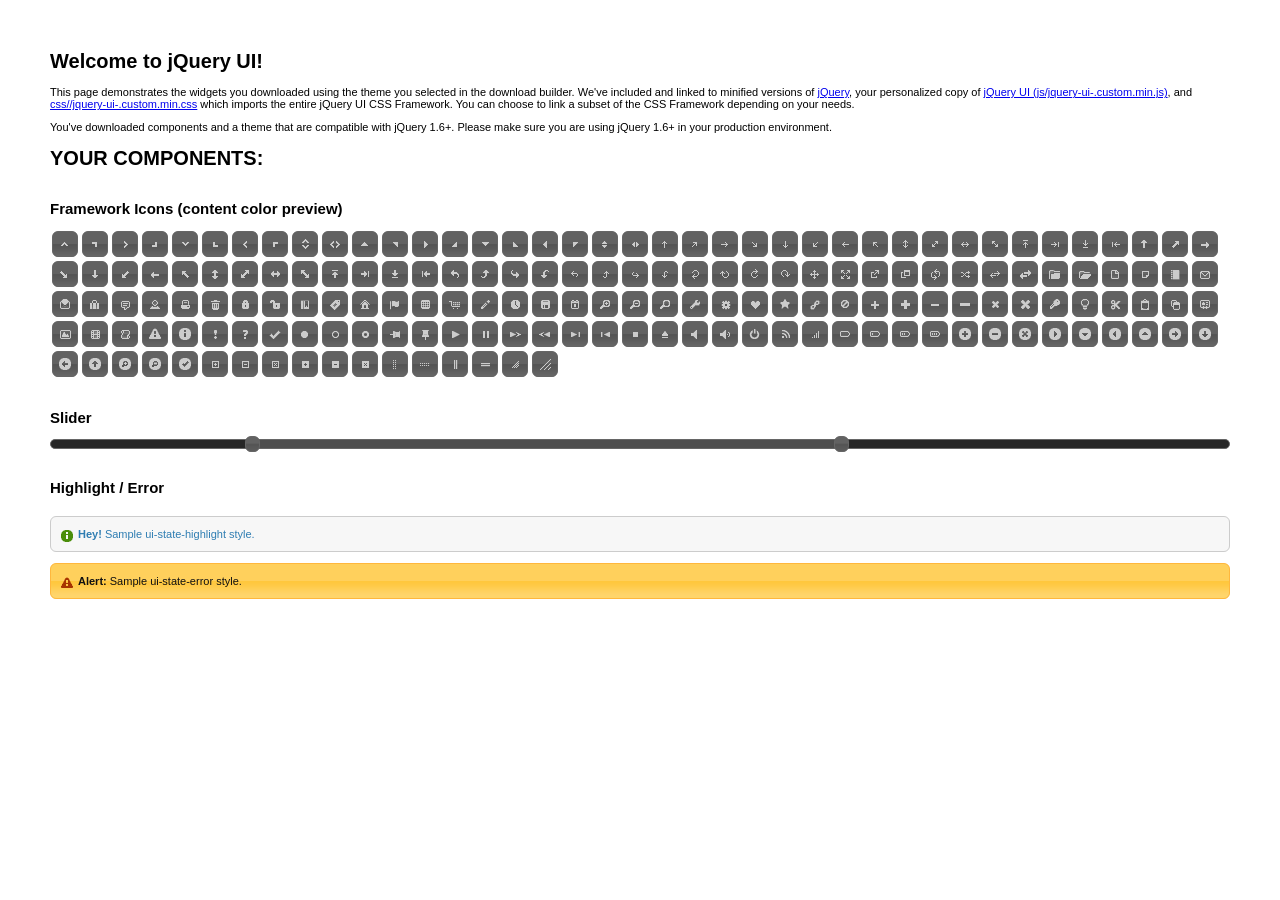
<file: libs/js/jquery-ui-1.10.4.custom/index.html>
<!doctype html>
<html lang="us">
<head>
	<meta charset="utf-8">
	<title>jQuery UI Example Page</title>
	<link href="css/ui-darkness/jquery-ui-1.10.4.custom.css" rel="stylesheet">
	<script src="js/jquery-1.10.2.js"></script>
	<script src="js/jquery-ui-1.10.4.custom.js"></script>
	<script>
	$(function() {
		

		

		

		

		

		

		
		$( "#slider" ).slider({
			range: true,
			values: [ 17, 67 ]
		});
		

		

		// Hover states on the static widgets
		$( "#dialog-link, #icons li" ).hover(
			function() {
				$( this ).addClass( "ui-state-hover" );
			},
			function() {
				$( this ).removeClass( "ui-state-hover" );
			}
		);
	});
	</script>
	<style>
	body{
		font: 62.5% "Trebuchet MS", sans-serif;
		margin: 50px;
	}
	.demoHeaders {
		margin-top: 2em;
	}
	#dialog-link {
		padding: .4em 1em .4em 20px;
		text-decoration: none;
		position: relative;
	}
	#dialog-link span.ui-icon {
		margin: 0 5px 0 0;
		position: absolute;
		left: .2em;
		top: 50%;
		margin-top: -8px;
	}
	#icons {
		margin: 0;
		padding: 0;
	}
	#icons li {
		margin: 2px;
		position: relative;
		padding: 4px 0;
		cursor: pointer;
		float: left;
		list-style: none;
	}
	#icons span.ui-icon {
		float: left;
		margin: 0 4px;
	}
	.fakewindowcontain .ui-widget-overlay {
		position: absolute;
	}
	</style>
</head>
<body>

<h1>Welcome to jQuery UI!</h1>

<div class="ui-widget">
	<p>This page demonstrates the widgets you downloaded using the theme you selected in the download builder. We've included and linked to minified versions of <a href="js/jquery-1.10.2.js">jQuery</a>, your personalized copy of <a href="js/jquery-ui-.custom.min.js">jQuery UI (js/jquery-ui-.custom.min.js)</a>, and <a href="css//jquery-ui-.custom.min.css">css//jquery-ui-.custom.min.css</a> which imports the entire jQuery UI CSS Framework. You can choose to link a subset of the CSS Framework depending on your needs. </p>
	<p>You've downloaded components and a theme that are compatible with jQuery 1.6+. Please make sure you are using jQuery 1.6+ in your production environment.</p>
</div>

<h1>YOUR COMPONENTS:</h1>












<h2 class="demoHeaders">Framework Icons (content color preview)</h2>
<ul id="icons" class="ui-widget ui-helper-clearfix">
	<li class="ui-state-default ui-corner-all" title=".ui-icon-carat-1-n"><span class="ui-icon ui-icon-carat-1-n"></span></li>
	<li class="ui-state-default ui-corner-all" title=".ui-icon-carat-1-ne"><span class="ui-icon ui-icon-carat-1-ne"></span></li>
	<li class="ui-state-default ui-corner-all" title=".ui-icon-carat-1-e"><span class="ui-icon ui-icon-carat-1-e"></span></li>
	<li class="ui-state-default ui-corner-all" title=".ui-icon-carat-1-se"><span class="ui-icon ui-icon-carat-1-se"></span></li>
	<li class="ui-state-default ui-corner-all" title=".ui-icon-carat-1-s"><span class="ui-icon ui-icon-carat-1-s"></span></li>
	<li class="ui-state-default ui-corner-all" title=".ui-icon-carat-1-sw"><span class="ui-icon ui-icon-carat-1-sw"></span></li>
	<li class="ui-state-default ui-corner-all" title=".ui-icon-carat-1-w"><span class="ui-icon ui-icon-carat-1-w"></span></li>
	<li class="ui-state-default ui-corner-all" title=".ui-icon-carat-1-nw"><span class="ui-icon ui-icon-carat-1-nw"></span></li>
	<li class="ui-state-default ui-corner-all" title=".ui-icon-carat-2-n-s"><span class="ui-icon ui-icon-carat-2-n-s"></span></li>
	<li class="ui-state-default ui-corner-all" title=".ui-icon-carat-2-e-w"><span class="ui-icon ui-icon-carat-2-e-w"></span></li>
	<li class="ui-state-default ui-corner-all" title=".ui-icon-triangle-1-n"><span class="ui-icon ui-icon-triangle-1-n"></span></li>
	<li class="ui-state-default ui-corner-all" title=".ui-icon-triangle-1-ne"><span class="ui-icon ui-icon-triangle-1-ne"></span></li>
	<li class="ui-state-default ui-corner-all" title=".ui-icon-triangle-1-e"><span class="ui-icon ui-icon-triangle-1-e"></span></li>
	<li class="ui-state-default ui-corner-all" title=".ui-icon-triangle-1-se"><span class="ui-icon ui-icon-triangle-1-se"></span></li>
	<li class="ui-state-default ui-corner-all" title=".ui-icon-triangle-1-s"><span class="ui-icon ui-icon-triangle-1-s"></span></li>
	<li class="ui-state-default ui-corner-all" title=".ui-icon-triangle-1-sw"><span class="ui-icon ui-icon-triangle-1-sw"></span></li>
	<li class="ui-state-default ui-corner-all" title=".ui-icon-triangle-1-w"><span class="ui-icon ui-icon-triangle-1-w"></span></li>
	<li class="ui-state-default ui-corner-all" title=".ui-icon-triangle-1-nw"><span class="ui-icon ui-icon-triangle-1-nw"></span></li>
	<li class="ui-state-default ui-corner-all" title=".ui-icon-triangle-2-n-s"><span class="ui-icon ui-icon-triangle-2-n-s"></span></li>
	<li class="ui-state-default ui-corner-all" title=".ui-icon-triangle-2-e-w"><span class="ui-icon ui-icon-triangle-2-e-w"></span></li>
	<li class="ui-state-default ui-corner-all" title=".ui-icon-arrow-1-n"><span class="ui-icon ui-icon-arrow-1-n"></span></li>
	<li class="ui-state-default ui-corner-all" title=".ui-icon-arrow-1-ne"><span class="ui-icon ui-icon-arrow-1-ne"></span></li>
	<li class="ui-state-default ui-corner-all" title=".ui-icon-arrow-1-e"><span class="ui-icon ui-icon-arrow-1-e"></span></li>
	<li class="ui-state-default ui-corner-all" title=".ui-icon-arrow-1-se"><span class="ui-icon ui-icon-arrow-1-se"></span></li>
	<li class="ui-state-default ui-corner-all" title=".ui-icon-arrow-1-s"><span class="ui-icon ui-icon-arrow-1-s"></span></li>
	<li class="ui-state-default ui-corner-all" title=".ui-icon-arrow-1-sw"><span class="ui-icon ui-icon-arrow-1-sw"></span></li>
	<li class="ui-state-default ui-corner-all" title=".ui-icon-arrow-1-w"><span class="ui-icon ui-icon-arrow-1-w"></span></li>
	<li class="ui-state-default ui-corner-all" title=".ui-icon-arrow-1-nw"><span class="ui-icon ui-icon-arrow-1-nw"></span></li>
	<li class="ui-state-default ui-corner-all" title=".ui-icon-arrow-2-n-s"><span class="ui-icon ui-icon-arrow-2-n-s"></span></li>
	<li class="ui-state-default ui-corner-all" title=".ui-icon-arrow-2-ne-sw"><span class="ui-icon ui-icon-arrow-2-ne-sw"></span></li>
	<li class="ui-state-default ui-corner-all" title=".ui-icon-arrow-2-e-w"><span class="ui-icon ui-icon-arrow-2-e-w"></span></li>
	<li class="ui-state-default ui-corner-all" title=".ui-icon-arrow-2-se-nw"><span class="ui-icon ui-icon-arrow-2-se-nw"></span></li>
	<li class="ui-state-default ui-corner-all" title=".ui-icon-arrowstop-1-n"><span class="ui-icon ui-icon-arrowstop-1-n"></span></li>
	<li class="ui-state-default ui-corner-all" title=".ui-icon-arrowstop-1-e"><span class="ui-icon ui-icon-arrowstop-1-e"></span></li>
	<li class="ui-state-default ui-corner-all" title=".ui-icon-arrowstop-1-s"><span class="ui-icon ui-icon-arrowstop-1-s"></span></li>
	<li class="ui-state-default ui-corner-all" title=".ui-icon-arrowstop-1-w"><span class="ui-icon ui-icon-arrowstop-1-w"></span></li>
	<li class="ui-state-default ui-corner-all" title=".ui-icon-arrowthick-1-n"><span class="ui-icon ui-icon-arrowthick-1-n"></span></li>
	<li class="ui-state-default ui-corner-all" title=".ui-icon-arrowthick-1-ne"><span class="ui-icon ui-icon-arrowthick-1-ne"></span></li>
	<li class="ui-state-default ui-corner-all" title=".ui-icon-arrowthick-1-e"><span class="ui-icon ui-icon-arrowthick-1-e"></span></li>
	<li class="ui-state-default ui-corner-all" title=".ui-icon-arrowthick-1-se"><span class="ui-icon ui-icon-arrowthick-1-se"></span></li>
	<li class="ui-state-default ui-corner-all" title=".ui-icon-arrowthick-1-s"><span class="ui-icon ui-icon-arrowthick-1-s"></span></li>
	<li class="ui-state-default ui-corner-all" title=".ui-icon-arrowthick-1-sw"><span class="ui-icon ui-icon-arrowthick-1-sw"></span></li>
	<li class="ui-state-default ui-corner-all" title=".ui-icon-arrowthick-1-w"><span class="ui-icon ui-icon-arrowthick-1-w"></span></li>
	<li class="ui-state-default ui-corner-all" title=".ui-icon-arrowthick-1-nw"><span class="ui-icon ui-icon-arrowthick-1-nw"></span></li>
	<li class="ui-state-default ui-corner-all" title=".ui-icon-arrowthick-2-n-s"><span class="ui-icon ui-icon-arrowthick-2-n-s"></span></li>
	<li class="ui-state-default ui-corner-all" title=".ui-icon-arrowthick-2-ne-sw"><span class="ui-icon ui-icon-arrowthick-2-ne-sw"></span></li>
	<li class="ui-state-default ui-corner-all" title=".ui-icon-arrowthick-2-e-w"><span class="ui-icon ui-icon-arrowthick-2-e-w"></span></li>
	<li class="ui-state-default ui-corner-all" title=".ui-icon-arrowthick-2-se-nw"><span class="ui-icon ui-icon-arrowthick-2-se-nw"></span></li>
	<li class="ui-state-default ui-corner-all" title=".ui-icon-arrowthickstop-1-n"><span class="ui-icon ui-icon-arrowthickstop-1-n"></span></li>
	<li class="ui-state-default ui-corner-all" title=".ui-icon-arrowthickstop-1-e"><span class="ui-icon ui-icon-arrowthickstop-1-e"></span></li>
	<li class="ui-state-default ui-corner-all" title=".ui-icon-arrowthickstop-1-s"><span class="ui-icon ui-icon-arrowthickstop-1-s"></span></li>
	<li class="ui-state-default ui-corner-all" title=".ui-icon-arrowthickstop-1-w"><span class="ui-icon ui-icon-arrowthickstop-1-w"></span></li>
	<li class="ui-state-default ui-corner-all" title=".ui-icon-arrowreturnthick-1-w"><span class="ui-icon ui-icon-arrowreturnthick-1-w"></span></li>
	<li class="ui-state-default ui-corner-all" title=".ui-icon-arrowreturnthick-1-n"><span class="ui-icon ui-icon-arrowreturnthick-1-n"></span></li>
	<li class="ui-state-default ui-corner-all" title=".ui-icon-arrowreturnthick-1-e"><span class="ui-icon ui-icon-arrowreturnthick-1-e"></span></li>
	<li class="ui-state-default ui-corner-all" title=".ui-icon-arrowreturnthick-1-s"><span class="ui-icon ui-icon-arrowreturnthick-1-s"></span></li>
	<li class="ui-state-default ui-corner-all" title=".ui-icon-arrowreturn-1-w"><span class="ui-icon ui-icon-arrowreturn-1-w"></span></li>
	<li class="ui-state-default ui-corner-all" title=".ui-icon-arrowreturn-1-n"><span class="ui-icon ui-icon-arrowreturn-1-n"></span></li>
	<li class="ui-state-default ui-corner-all" title=".ui-icon-arrowreturn-1-e"><span class="ui-icon ui-icon-arrowreturn-1-e"></span></li>
	<li class="ui-state-default ui-corner-all" title=".ui-icon-arrowreturn-1-s"><span class="ui-icon ui-icon-arrowreturn-1-s"></span></li>
	<li class="ui-state-default ui-corner-all" title=".ui-icon-arrowrefresh-1-w"><span class="ui-icon ui-icon-arrowrefresh-1-w"></span></li>
	<li class="ui-state-default ui-corner-all" title=".ui-icon-arrowrefresh-1-n"><span class="ui-icon ui-icon-arrowrefresh-1-n"></span></li>
	<li class="ui-state-default ui-corner-all" title=".ui-icon-arrowrefresh-1-e"><span class="ui-icon ui-icon-arrowrefresh-1-e"></span></li>
	<li class="ui-state-default ui-corner-all" title=".ui-icon-arrowrefresh-1-s"><span class="ui-icon ui-icon-arrowrefresh-1-s"></span></li>
	<li class="ui-state-default ui-corner-all" title=".ui-icon-arrow-4"><span class="ui-icon ui-icon-arrow-4"></span></li>
	<li class="ui-state-default ui-corner-all" title=".ui-icon-arrow-4-diag"><span class="ui-icon ui-icon-arrow-4-diag"></span></li>
	<li class="ui-state-default ui-corner-all" title=".ui-icon-extlink"><span class="ui-icon ui-icon-extlink"></span></li>
	<li class="ui-state-default ui-corner-all" title=".ui-icon-newwin"><span class="ui-icon ui-icon-newwin"></span></li>
	<li class="ui-state-default ui-corner-all" title=".ui-icon-refresh"><span class="ui-icon ui-icon-refresh"></span></li>
	<li class="ui-state-default ui-corner-all" title=".ui-icon-shuffle"><span class="ui-icon ui-icon-shuffle"></span></li>
	<li class="ui-state-default ui-corner-all" title=".ui-icon-transfer-e-w"><span class="ui-icon ui-icon-transfer-e-w"></span></li>
	<li class="ui-state-default ui-corner-all" title=".ui-icon-transferthick-e-w"><span class="ui-icon ui-icon-transferthick-e-w"></span></li>
	<li class="ui-state-default ui-corner-all" title=".ui-icon-folder-collapsed"><span class="ui-icon ui-icon-folder-collapsed"></span></li>
	<li class="ui-state-default ui-corner-all" title=".ui-icon-folder-open"><span class="ui-icon ui-icon-folder-open"></span></li>
	<li class="ui-state-default ui-corner-all" title=".ui-icon-document"><span class="ui-icon ui-icon-document"></span></li>
	<li class="ui-state-default ui-corner-all" title=".ui-icon-document-b"><span class="ui-icon ui-icon-document-b"></span></li>
	<li class="ui-state-default ui-corner-all" title=".ui-icon-note"><span class="ui-icon ui-icon-note"></span></li>
	<li class="ui-state-default ui-corner-all" title=".ui-icon-mail-closed"><span class="ui-icon ui-icon-mail-closed"></span></li>
	<li class="ui-state-default ui-corner-all" title=".ui-icon-mail-open"><span class="ui-icon ui-icon-mail-open"></span></li>
	<li class="ui-state-default ui-corner-all" title=".ui-icon-suitcase"><span class="ui-icon ui-icon-suitcase"></span></li>
	<li class="ui-state-default ui-corner-all" title=".ui-icon-comment"><span class="ui-icon ui-icon-comment"></span></li>
	<li class="ui-state-default ui-corner-all" title=".ui-icon-person"><span class="ui-icon ui-icon-person"></span></li>
	<li class="ui-state-default ui-corner-all" title=".ui-icon-print"><span class="ui-icon ui-icon-print"></span></li>
	<li class="ui-state-default ui-corner-all" title=".ui-icon-trash"><span class="ui-icon ui-icon-trash"></span></li>
	<li class="ui-state-default ui-corner-all" title=".ui-icon-locked"><span class="ui-icon ui-icon-locked"></span></li>
	<li class="ui-state-default ui-corner-all" title=".ui-icon-unlocked"><span class="ui-icon ui-icon-unlocked"></span></li>
	<li class="ui-state-default ui-corner-all" title=".ui-icon-bookmark"><span class="ui-icon ui-icon-bookmark"></span></li>
	<li class="ui-state-default ui-corner-all" title=".ui-icon-tag"><span class="ui-icon ui-icon-tag"></span></li>
	<li class="ui-state-default ui-corner-all" title=".ui-icon-home"><span class="ui-icon ui-icon-home"></span></li>
	<li class="ui-state-default ui-corner-all" title=".ui-icon-flag"><span class="ui-icon ui-icon-flag"></span></li>
	<li class="ui-state-default ui-corner-all" title=".ui-icon-calculator"><span class="ui-icon ui-icon-calculator"></span></li>
	<li class="ui-state-default ui-corner-all" title=".ui-icon-cart"><span class="ui-icon ui-icon-cart"></span></li>
	<li class="ui-state-default ui-corner-all" title=".ui-icon-pencil"><span class="ui-icon ui-icon-pencil"></span></li>
	<li class="ui-state-default ui-corner-all" title=".ui-icon-clock"><span class="ui-icon ui-icon-clock"></span></li>
	<li class="ui-state-default ui-corner-all" title=".ui-icon-disk"><span class="ui-icon ui-icon-disk"></span></li>
	<li class="ui-state-default ui-corner-all" title=".ui-icon-calendar"><span class="ui-icon ui-icon-calendar"></span></li>
	<li class="ui-state-default ui-corner-all" title=".ui-icon-zoomin"><span class="ui-icon ui-icon-zoomin"></span></li>
	<li class="ui-state-default ui-corner-all" title=".ui-icon-zoomout"><span class="ui-icon ui-icon-zoomout"></span></li>
	<li class="ui-state-default ui-corner-all" title=".ui-icon-search"><span class="ui-icon ui-icon-search"></span></li>
	<li class="ui-state-default ui-corner-all" title=".ui-icon-wrench"><span class="ui-icon ui-icon-wrench"></span></li>
	<li class="ui-state-default ui-corner-all" title=".ui-icon-gear"><span class="ui-icon ui-icon-gear"></span></li>
	<li class="ui-state-default ui-corner-all" title=".ui-icon-heart"><span class="ui-icon ui-icon-heart"></span></li>
	<li class="ui-state-default ui-corner-all" title=".ui-icon-star"><span class="ui-icon ui-icon-star"></span></li>
	<li class="ui-state-default ui-corner-all" title=".ui-icon-link"><span class="ui-icon ui-icon-link"></span></li>
	<li class="ui-state-default ui-corner-all" title=".ui-icon-cancel"><span class="ui-icon ui-icon-cancel"></span></li>
	<li class="ui-state-default ui-corner-all" title=".ui-icon-plus"><span class="ui-icon ui-icon-plus"></span></li>
	<li class="ui-state-default ui-corner-all" title=".ui-icon-plusthick"><span class="ui-icon ui-icon-plusthick"></span></li>
	<li class="ui-state-default ui-corner-all" title=".ui-icon-minus"><span class="ui-icon ui-icon-minus"></span></li>
	<li class="ui-state-default ui-corner-all" title=".ui-icon-minusthick"><span class="ui-icon ui-icon-minusthick"></span></li>
	<li class="ui-state-default ui-corner-all" title=".ui-icon-close"><span class="ui-icon ui-icon-close"></span></li>
	<li class="ui-state-default ui-corner-all" title=".ui-icon-closethick"><span class="ui-icon ui-icon-closethick"></span></li>
	<li class="ui-state-default ui-corner-all" title=".ui-icon-key"><span class="ui-icon ui-icon-key"></span></li>
	<li class="ui-state-default ui-corner-all" title=".ui-icon-lightbulb"><span class="ui-icon ui-icon-lightbulb"></span></li>
	<li class="ui-state-default ui-corner-all" title=".ui-icon-scissors"><span class="ui-icon ui-icon-scissors"></span></li>
	<li class="ui-state-default ui-corner-all" title=".ui-icon-clipboard"><span class="ui-icon ui-icon-clipboard"></span></li>
	<li class="ui-state-default ui-corner-all" title=".ui-icon-copy"><span class="ui-icon ui-icon-copy"></span></li>
	<li class="ui-state-default ui-corner-all" title=".ui-icon-contact"><span class="ui-icon ui-icon-contact"></span></li>
	<li class="ui-state-default ui-corner-all" title=".ui-icon-image"><span class="ui-icon ui-icon-image"></span></li>
	<li class="ui-state-default ui-corner-all" title=".ui-icon-video"><span class="ui-icon ui-icon-video"></span></li>
	<li class="ui-state-default ui-corner-all" title=".ui-icon-script"><span class="ui-icon ui-icon-script"></span></li>
	<li class="ui-state-default ui-corner-all" title=".ui-icon-alert"><span class="ui-icon ui-icon-alert"></span></li>
	<li class="ui-state-default ui-corner-all" title=".ui-icon-info"><span class="ui-icon ui-icon-info"></span></li>
	<li class="ui-state-default ui-corner-all" title=".ui-icon-notice"><span class="ui-icon ui-icon-notice"></span></li>
	<li class="ui-state-default ui-corner-all" title=".ui-icon-help"><span class="ui-icon ui-icon-help"></span></li>
	<li class="ui-state-default ui-corner-all" title=".ui-icon-check"><span class="ui-icon ui-icon-check"></span></li>
	<li class="ui-state-default ui-corner-all" title=".ui-icon-bullet"><span class="ui-icon ui-icon-bullet"></span></li>
	<li class="ui-state-default ui-corner-all" title=".ui-icon-radio-off"><span class="ui-icon ui-icon-radio-off"></span></li>
	<li class="ui-state-default ui-corner-all" title=".ui-icon-radio-on"><span class="ui-icon ui-icon-radio-on"></span></li>
	<li class="ui-state-default ui-corner-all" title=".ui-icon-pin-w"><span class="ui-icon ui-icon-pin-w"></span></li>
	<li class="ui-state-default ui-corner-all" title=".ui-icon-pin-s"><span class="ui-icon ui-icon-pin-s"></span></li>
	<li class="ui-state-default ui-corner-all" title=".ui-icon-play"><span class="ui-icon ui-icon-play"></span></li>
	<li class="ui-state-default ui-corner-all" title=".ui-icon-pause"><span class="ui-icon ui-icon-pause"></span></li>
	<li class="ui-state-default ui-corner-all" title=".ui-icon-seek-next"><span class="ui-icon ui-icon-seek-next"></span></li>
	<li class="ui-state-default ui-corner-all" title=".ui-icon-seek-prev"><span class="ui-icon ui-icon-seek-prev"></span></li>
	<li class="ui-state-default ui-corner-all" title=".ui-icon-seek-end"><span class="ui-icon ui-icon-seek-end"></span></li>
	<li class="ui-state-default ui-corner-all" title=".ui-icon-seek-first"><span class="ui-icon ui-icon-seek-first"></span></li>
	<li class="ui-state-default ui-corner-all" title=".ui-icon-stop"><span class="ui-icon ui-icon-stop"></span></li>
	<li class="ui-state-default ui-corner-all" title=".ui-icon-eject"><span class="ui-icon ui-icon-eject"></span></li>
	<li class="ui-state-default ui-corner-all" title=".ui-icon-volume-off"><span class="ui-icon ui-icon-volume-off"></span></li>
	<li class="ui-state-default ui-corner-all" title=".ui-icon-volume-on"><span class="ui-icon ui-icon-volume-on"></span></li>
	<li class="ui-state-default ui-corner-all" title=".ui-icon-power"><span class="ui-icon ui-icon-power"></span></li>
	<li class="ui-state-default ui-corner-all" title=".ui-icon-signal-diag"><span class="ui-icon ui-icon-signal-diag"></span></li>
	<li class="ui-state-default ui-corner-all" title=".ui-icon-signal"><span class="ui-icon ui-icon-signal"></span></li>
	<li class="ui-state-default ui-corner-all" title=".ui-icon-battery-0"><span class="ui-icon ui-icon-battery-0"></span></li>
	<li class="ui-state-default ui-corner-all" title=".ui-icon-battery-1"><span class="ui-icon ui-icon-battery-1"></span></li>
	<li class="ui-state-default ui-corner-all" title=".ui-icon-battery-2"><span class="ui-icon ui-icon-battery-2"></span></li>
	<li class="ui-state-default ui-corner-all" title=".ui-icon-battery-3"><span class="ui-icon ui-icon-battery-3"></span></li>
	<li class="ui-state-default ui-corner-all" title=".ui-icon-circle-plus"><span class="ui-icon ui-icon-circle-plus"></span></li>
	<li class="ui-state-default ui-corner-all" title=".ui-icon-circle-minus"><span class="ui-icon ui-icon-circle-minus"></span></li>
	<li class="ui-state-default ui-corner-all" title=".ui-icon-circle-close"><span class="ui-icon ui-icon-circle-close"></span></li>
	<li class="ui-state-default ui-corner-all" title=".ui-icon-circle-triangle-e"><span class="ui-icon ui-icon-circle-triangle-e"></span></li>
	<li class="ui-state-default ui-corner-all" title=".ui-icon-circle-triangle-s"><span class="ui-icon ui-icon-circle-triangle-s"></span></li>
	<li class="ui-state-default ui-corner-all" title=".ui-icon-circle-triangle-w"><span class="ui-icon ui-icon-circle-triangle-w"></span></li>
	<li class="ui-state-default ui-corner-all" title=".ui-icon-circle-triangle-n"><span class="ui-icon ui-icon-circle-triangle-n"></span></li>
	<li class="ui-state-default ui-corner-all" title=".ui-icon-circle-arrow-e"><span class="ui-icon ui-icon-circle-arrow-e"></span></li>
	<li class="ui-state-default ui-corner-all" title=".ui-icon-circle-arrow-s"><span class="ui-icon ui-icon-circle-arrow-s"></span></li>
	<li class="ui-state-default ui-corner-all" title=".ui-icon-circle-arrow-w"><span class="ui-icon ui-icon-circle-arrow-w"></span></li>
	<li class="ui-state-default ui-corner-all" title=".ui-icon-circle-arrow-n"><span class="ui-icon ui-icon-circle-arrow-n"></span></li>
	<li class="ui-state-default ui-corner-all" title=".ui-icon-circle-zoomin"><span class="ui-icon ui-icon-circle-zoomin"></span></li>
	<li class="ui-state-default ui-corner-all" title=".ui-icon-circle-zoomout"><span class="ui-icon ui-icon-circle-zoomout"></span></li>
	<li class="ui-state-default ui-corner-all" title=".ui-icon-circle-check"><span class="ui-icon ui-icon-circle-check"></span></li>
	<li class="ui-state-default ui-corner-all" title=".ui-icon-circlesmall-plus"><span class="ui-icon ui-icon-circlesmall-plus"></span></li>
	<li class="ui-state-default ui-corner-all" title=".ui-icon-circlesmall-minus"><span class="ui-icon ui-icon-circlesmall-minus"></span></li>
	<li class="ui-state-default ui-corner-all" title=".ui-icon-circlesmall-close"><span class="ui-icon ui-icon-circlesmall-close"></span></li>
	<li class="ui-state-default ui-corner-all" title=".ui-icon-squaresmall-plus"><span class="ui-icon ui-icon-squaresmall-plus"></span></li>
	<li class="ui-state-default ui-corner-all" title=".ui-icon-squaresmall-minus"><span class="ui-icon ui-icon-squaresmall-minus"></span></li>
	<li class="ui-state-default ui-corner-all" title=".ui-icon-squaresmall-close"><span class="ui-icon ui-icon-squaresmall-close"></span></li>
	<li class="ui-state-default ui-corner-all" title=".ui-icon-grip-dotted-vertical"><span class="ui-icon ui-icon-grip-dotted-vertical"></span></li>
	<li class="ui-state-default ui-corner-all" title=".ui-icon-grip-dotted-horizontal"><span class="ui-icon ui-icon-grip-dotted-horizontal"></span></li>
	<li class="ui-state-default ui-corner-all" title=".ui-icon-grip-solid-vertical"><span class="ui-icon ui-icon-grip-solid-vertical"></span></li>
	<li class="ui-state-default ui-corner-all" title=".ui-icon-grip-solid-horizontal"><span class="ui-icon ui-icon-grip-solid-horizontal"></span></li>
	<li class="ui-state-default ui-corner-all" title=".ui-icon-gripsmall-diagonal-se"><span class="ui-icon ui-icon-gripsmall-diagonal-se"></span></li>
	<li class="ui-state-default ui-corner-all" title=".ui-icon-grip-diagonal-se"><span class="ui-icon ui-icon-grip-diagonal-se"></span></li>
</ul>


<!-- Slider -->
<h2 class="demoHeaders">Slider</h2>
<div id="slider"></div>






<!-- Highlight / Error -->
<h2 class="demoHeaders">Highlight / Error</h2>
<div class="ui-widget">
	<div class="ui-state-highlight ui-corner-all" style="margin-top: 20px; padding: 0 .7em;">
		<p><span class="ui-icon ui-icon-info" style="float: left; margin-right: .3em;"></span>
		<strong>Hey!</strong> Sample ui-state-highlight style.</p>
	</div>
</div>
<br>
<div class="ui-widget">
	<div class="ui-state-error ui-corner-all" style="padding: 0 .7em;">
		<p><span class="ui-icon ui-icon-alert" style="float: left; margin-right: .3em;"></span>
		<strong>Alert:</strong> Sample ui-state-error style.</p>
	</div>
</div>

</body>
</html>
</file>
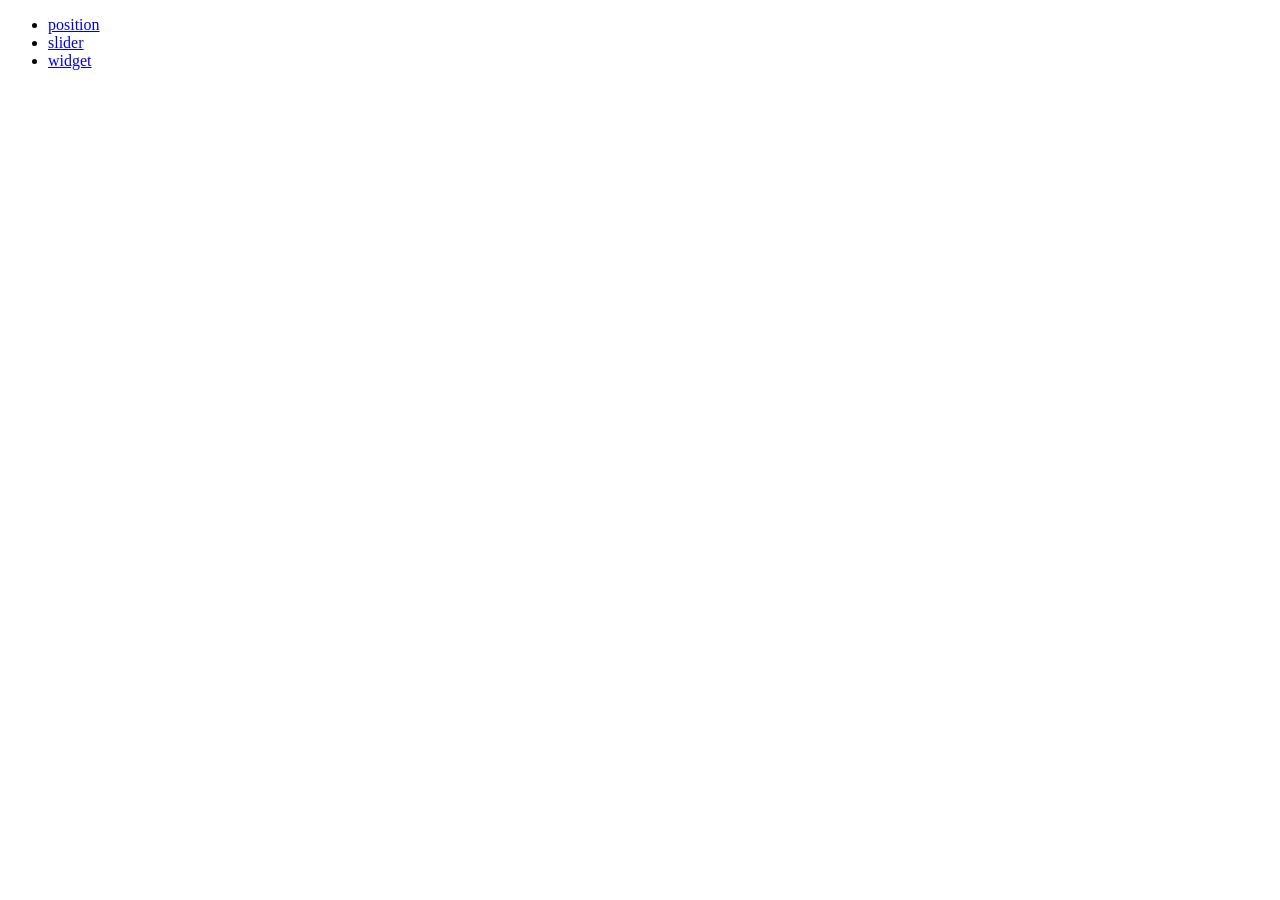
<file: libs/js/jquery-ui-1.10.4.custom/development-bundle/demos/index.html>
<!doctype html>
<html lang="en">
<head>
	<meta charset="utf-8">
	<title>jQuery UI Demos</title>
</head>
<body>

<ul>
	<li><a href="position/">position</a></li>
	<li><a href="slider/">slider</a></li>
	<li><a href="widget/">widget</a></li>
</ul>

</body>
</html>
</file>
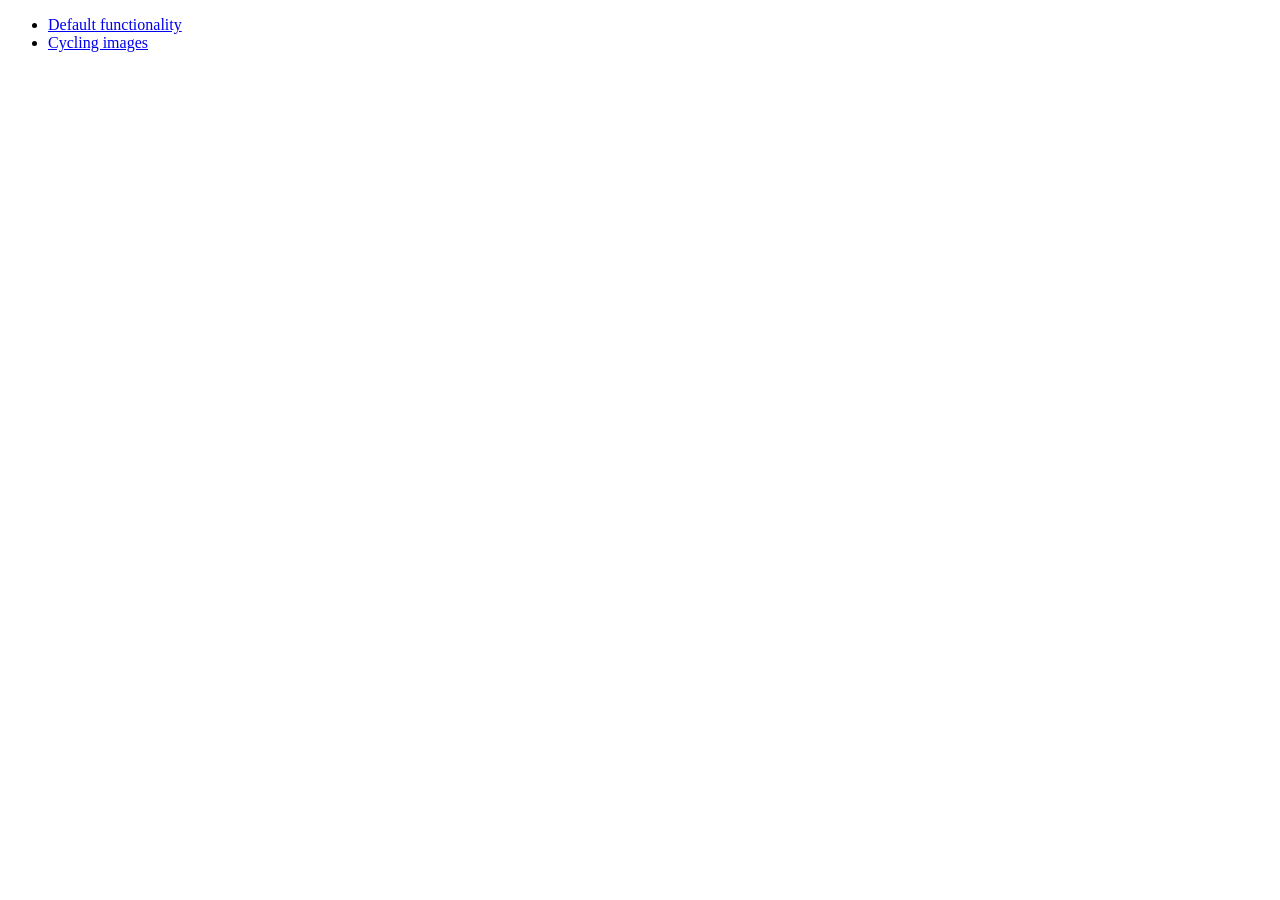
<file: libs/js/jquery-ui-1.10.4.custom/development-bundle/demos/position/index.html>
<!doctype html>
<html lang="en">
<head>
	<meta charset="utf-8">
	<title>jQuery UI Position Demo</title>
</head>
<body>

<ul>
	<li><a href="default.html">Default functionality</a></li>
	<li><a href="cycler.html">Cycling images</a></li>
</ul>

</body>
</html>
</file>
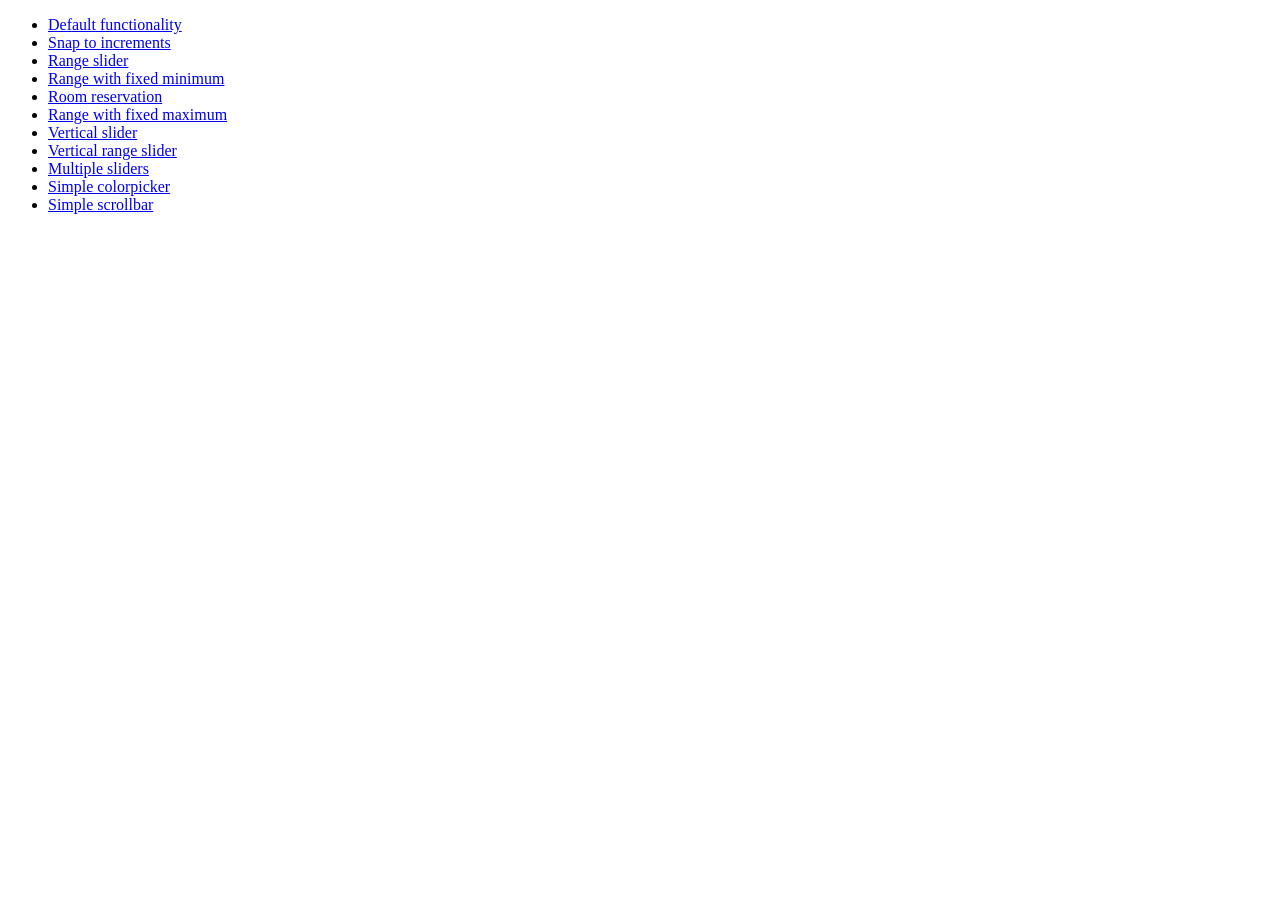
<file: libs/js/jquery-ui-1.10.4.custom/development-bundle/demos/slider/index.html>
<!doctype html>
<html lang="en">
<head>
	<meta charset="utf-8">
	<title>jQuery UI Slider Demos</title>
</head>
<body>

<ul>
	<li><a href="default.html">Default functionality</a></li>
	<li><a href="steps.html">Snap to increments</a></li>
	<li><a href="range.html">Range slider</a></li>
	<li><a href="rangemin.html">Range with fixed minimum</a></li>
	<li><a href="hotelrooms.html">Room reservation</a></li>
	<li><a href="rangemax.html">Range with fixed maximum</a></li>
	<li><a href="slider-vertical.html">Vertical slider</a></li>
	<li><a href="range-vertical.html">Vertical range slider</a></li>
	<li><a href="multiple-vertical.html">Multiple sliders</a></li>
	<li><a href="colorpicker.html">Simple colorpicker</a></li>
	<li><a href="side-scroll.html">Simple scrollbar</a></li>
</ul>

</body>
</html>
</file>
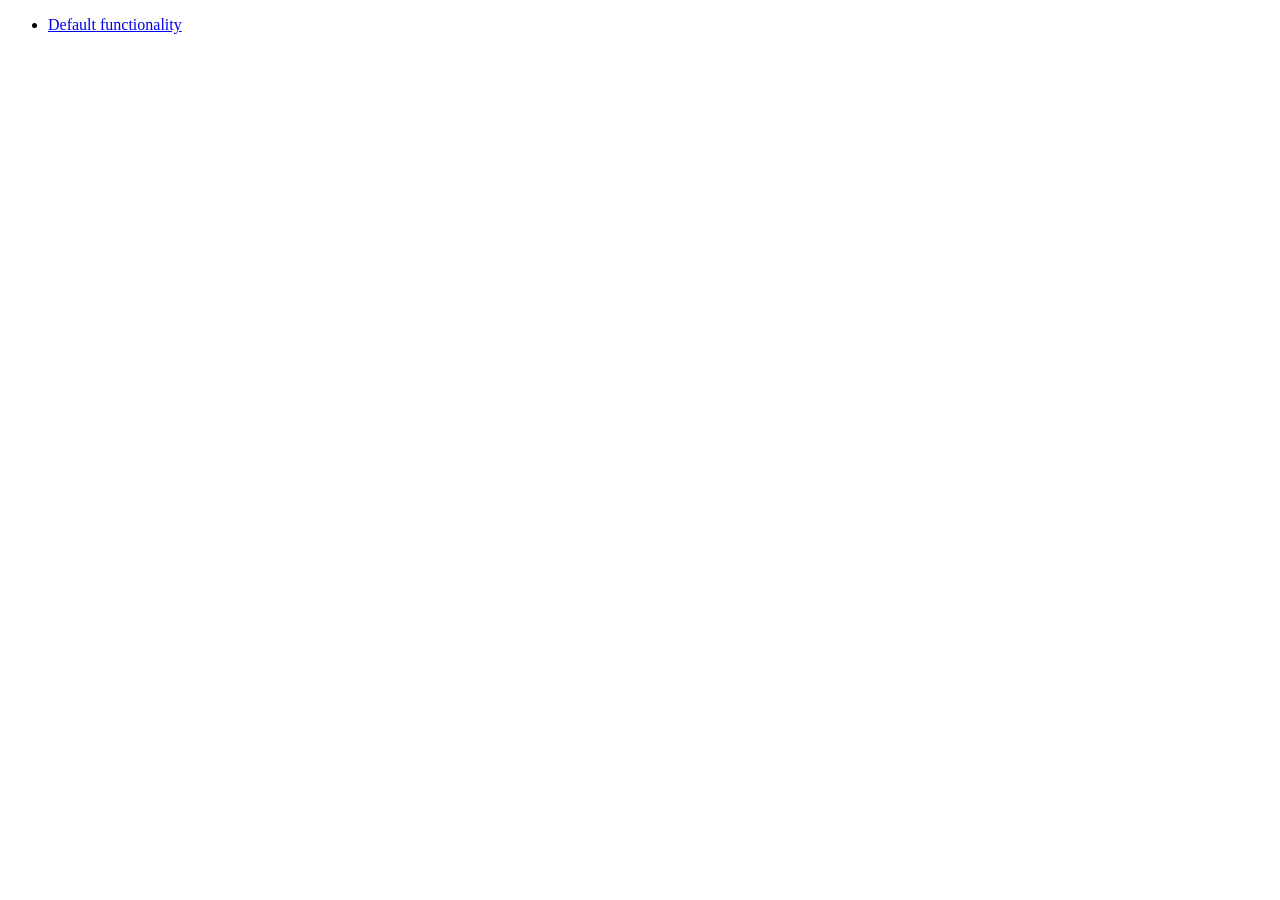
<file: libs/js/jquery-ui-1.10.4.custom/development-bundle/demos/widget/index.html>
<!doctype html>
<html lang="en">
<head>
	<meta charset="utf-8">
	<title>jQuery UI Widget Demo</title>
</head>
<body>

<ul>
	<li><a href="default.html">Default functionality</a></li>
</ul>

</body>
</html>
</file>
